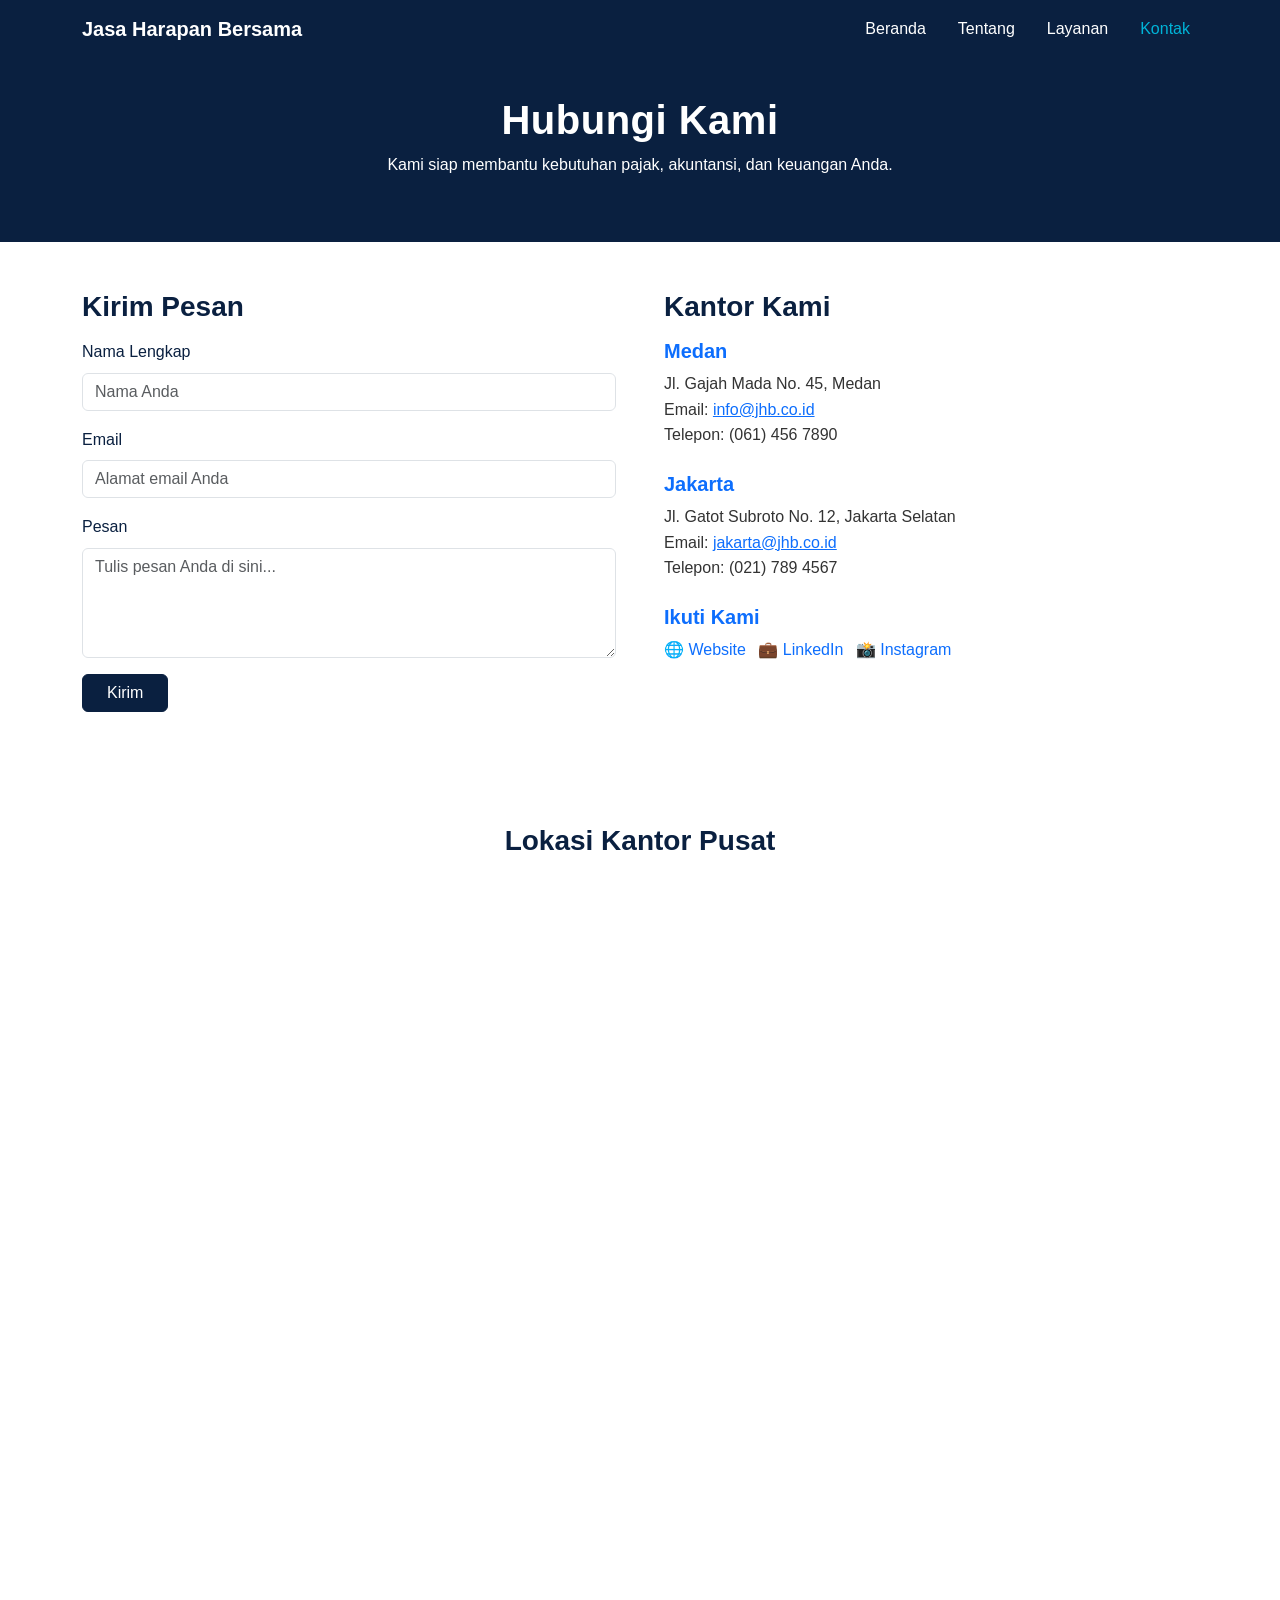
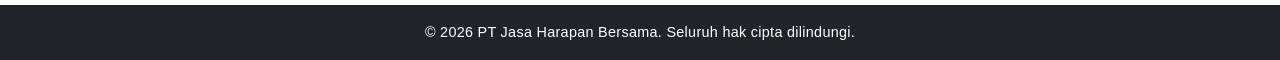
<file: contact.html>
<!DOCTYPE html>
<html lang="id">
<head>
  <meta charset="utf-8" />
  <meta name="viewport" content="width=device-width,initial-scale=1" />
  <title>Tentang Kami | PT Jasa Harapan Bersama</title>
  <meta name="description" content="Profil PT Jasa Harapan Bersama - Konsultan Pajak, Akuntansi, dan Audit profesional di Medan dan Jakarta.">
  <link rel="stylesheet" href="https://cdn.jsdelivr.net/npm/bootstrap@5.3.2/dist/css/bootstrap.min.css">
  <link rel="stylesheet" href="https://unpkg.com/aos@2.3.1/dist/aos.css">
  <link rel="stylesheet" href="css/style.css">
</head>
<body>
  <!-- Navbar -->
  <nav class="navbar navbar-expand-lg navbar-dark bg-navy fixed-top">
    <div class="container">
      <a class="navbar-brand fw-bold" href="index.html">Jasa Harapan Bersama</a>
      <button class="navbar-toggler" type="button" data-bs-toggle="collapse" data-bs-target="#navbarNav">
        <span class="navbar-toggler-icon"></span>
      </button>
      <div class="collapse navbar-collapse justify-content-end" id="navbarNav">
        <ul class="navbar-nav">
          <li class="nav-item"><a class="nav-link" href="index.html">Beranda</a></li>
          <li class="nav-item"><a class="nav-link" href="about.html">Tentang</a></li>
          <li class="nav-item"><a class="nav-link" href="services.html">Layanan</a></li>
          <li class="nav-item"><a class="nav-link active" href="contact.html">Kontak</a></li>
        </ul>
      </div>
    </div>
  </nav>

  <!-- Header -->
  <header class="text-white text-center py-5 mt-5" style="background: var(--navy);">
    <div class="container">
      <h1 data-aos="fade-up">Hubungi Kami</h1>
      <p data-aos="fade-up" data-aos-delay="100">Kami siap membantu kebutuhan pajak, akuntansi, dan keuangan Anda.</p>
    </div>
  </header>

  <!-- Contact Form Section -->
  <section class="py-5">
    <div class="container">
      <div class="row g-5 align-items-start">
        <!-- Form -->
        <div class="col-md-6" data-aos="fade-right">
          <h3 class="fw-bold mb-3">Kirim Pesan</h3>
          <form action="#" method="post">
            <div class="mb-3">
              <label for="name" class="form-label">Nama Lengkap</label>
              <input type="text" id="name" name="name" class="form-control" placeholder="Nama Anda" required />
            </div>
            <div class="mb-3">
              <label for="email" class="form-label">Email</label>
              <input type="email" id="email" name="email" class="form-control" placeholder="Alamat email Anda" required />
            </div>
            <div class="mb-3">
              <label for="message" class="form-label">Pesan</label>
              <textarea id="message" name="message" rows="4" class="form-control" placeholder="Tulis pesan Anda di sini..." required></textarea>
            </div>
            <button type="submit" class="btn btn-primary px-4">Kirim</button>
          </form>
        </div>

        <!-- Contact Info -->
        <div class="col-md-6" data-aos="fade-left">
          <h3 class="fw-bold mb-3">Kantor Kami</h3>

          <div class="mb-4">
            <h5 class="fw-bold text-primary">Medan</h5>
            <p class="mb-0">Jl. Gajah Mada No. 45, Medan</p>
            <p>Email: <a href="mailto:info@jhb.co.id">info@jhb.co.id</a><br>Telepon: (061) 456 7890</p>
          </div>

          <div class="mb-4">
            <h5 class="fw-bold text-primary">Jakarta</h5>
            <p class="mb-0">Jl. Gatot Subroto No. 12, Jakarta Selatan</p>
            <p>Email: <a href="mailto:jakarta@jhb.co.id">jakarta@jhb.co.id</a><br>Telepon: (021) 789 4567</p>
          </div>

          <h5 class="fw-bold text-primary">Ikuti Kami</h5>
          <p>
            <a href="#" class="text-decoration-none me-2">🌐 Website</a>
            <a href="#" class="text-decoration-none me-2">💼 LinkedIn</a>
            <a href="#" class="text-decoration-none">📸 Instagram</a>
          </p>
        </div>
      </div>
    </div>
  </section>

  <!-- Map Section -->
  <section class="pb-5">
    <div class="container" data-aos="fade-up">
      <h3 class="fw-bold text-center mb-4">Lokasi Kantor Pusat</h3>
      <div class="ratio ratio-16x9">
        <iframe 
          src="https://www.google.com/maps/embed?pb=!1m18!1m12!1m3!1d3982.628861877227!2d98.656!3d3.589!2m3!1f0!2f0!3f0!3m2!1i1024!2i768!4f13.1!3m3!1m2!1s0x303132%3A0x12345!2sMedan!5e0!3m2!1sid!2sid!4v0000000000"
          width="600"
          height="450"
          style="border:0;"
          allowfullscreen=""
          loading="lazy"
          referrerpolicy="no-referrer-when-downgrade">
        </iframe>
      </div>
    </div>
  </section>

  <!-- Footer -->
  <footer class="bg-dark text-white text-center py-3 mt-5">
    <p class="mb-0">© <span id="year"></span> PT Jasa Harapan Bersama. Seluruh hak cipta dilindungi.</p>
  </footer>

  <!-- JS -->
  <script src="https://cdn.jsdelivr.net/npm/bootstrap@5.3.3/dist/js/bootstrap.bundle.min.js"></script>
  <script src="https://unpkg.com/aos@2.3.4/dist/aos.js"></script>
  <script src="js/main.js"></script>
</body>
</html>
</file>
<file: css/style.css>
/* === PT JASA HARAPAN BERSAMA - STYLE.CSS === */

/* --- Global Reset --- */
* {
  margin: 0;
  padding: 0;
  box-sizing: border-box;
}

body {
  font-family: "Poppins", Arial, sans-serif;
  color: #333;
  background-color: #fff;
  scroll-behavior: smooth;
  line-height: 1.6;
}

/* --- Warna Utama --- */
:root {
  --navy: #0a2040;
  --navy-light: #103060;
  --accent: #00b4d8;
  --light-bg: #f8f9fa;
}

/* --- Navbar --- */
.navbar {
  background-color: var(--navy) !important;
}

.navbar .nav-link {
  color: #fff !important;
  margin-left: 1rem;
  font-weight: 500;
  transition: color 0.3s;
}

.navbar .nav-link:hover,
.navbar .nav-link.active {
  color: var(--accent) !important;
}

/* --- Header Section (judul tiap halaman) --- */
header.bg-primary {
  background: linear-gradient(135deg, var(--navy) 0%, var(--navy-light) 100%) !important;
  color: #fff !important;
}

header h1 {
  font-weight: 700;
  letter-spacing: 0.5px;
}

header p {
  opacity: 0.9;
}

/* --- Hero Section (Carousel di Beranda) --- */
.hero-slide {
  height: 100vh;
  background-position: center;
  background-size: cover;
  background-repeat: no-repeat;
  filter: brightness(70%);
}

.hero-overlay {
  position: absolute;
  inset: 0;
  background: rgba(0, 0, 0, 0.45);
  display: flex;
  align-items: center;
  justify-content: center;
  flex-direction: column;
  text-align: center;
  color: #fff;
  padding: 0 1rem;
}

.hero-overlay h1 {
  font-size: 2.8rem;
  font-weight: 700;
  max-width: 800px;
}

.hero-overlay p {
  font-size: 1.1rem;
  max-width: 700px;
  opacity: 0.9;
}

/* --- Tombol Kustom --- */
.btn-navy,
.btn-primary {
  background-color: var(--navy) !important;
  border-color: var(--navy) !important;
  color: #fff !important;
  transition: background 0.3s ease, transform 0.2s ease;
}

.btn-navy:hover,
.btn-primary:hover {
  background-color: var(--navy-light) !important;
  transform: translateY(-2px);
}

/* --- Layanan Cards --- */
.service-card,
.card {
  border: none;
  background: #fff;
  border-radius: 16px;
  transition: all 0.3s ease;
  box-shadow: 0 2px 8px rgba(0, 0, 0, 0.08);
}

.service-card:hover,
.card:hover {
  transform: translateY(-5px);
  box-shadow: 0 6px 14px rgba(0, 0, 0, 0.12);
}

.service-card img.icon {
  width: 60px;
  height: 60px;
  object-fit: contain;
}

/* --- Section Umum --- */
section {
  padding-top: 4rem;
  padding-bottom: 4rem;
}

section.bg-light {
  background-color: var(--light-bg) !important;
}

section h2,
section h3 {
  color: var(--navy);
}

/* --- Video Section --- */
section video {
  border-radius: 16px;
  box-shadow: 0 4px 16px rgba(0, 0, 0, 0.15);
}

/* --- Form Kontak --- */
form label {
  font-weight: 500;
  color: var(--navy);
}

form .form-control:focus {
  border-color: var(--accent);
  box-shadow: 0 0 0 0.2rem rgba(0, 180, 216, 0.25);
}

/* --- Footer --- */
footer {
  background-color: var(--navy);
  color: #fff;
  text-align: center;
  padding: 1.5rem 0;
}

footer p,
footer small {
  margin: 0;
  letter-spacing: 0.3px;
  font-size: 0.9rem;
}

/* --- Responsif --- */
@media (max-width: 991px) {
  .hero-slide {
    height: 70vh;
  }

  .hero-overlay h1 {
    font-size: 2rem;
  }

  .hero-overlay p {
    font-size: 1rem;
  }

  .service-card {
    padding: 1.5rem;
  }
}

@media (max-width: 576px) {
  .hero-overlay {
    padding: 0 1rem;
  }

  .btn-lg {
    font-size: 1rem;
    padding: 0.6rem 1.2rem;
  }
}

/* --- Efek Halus Umum --- */
a,
button {
  transition: all 0.25s ease;
}

img,
video {
  transition: transform 0.25s ease, box-shadow 0.25s ease;
}

.card:hover img,
.card:hover video {
  transform: scale(1.02);
}

.bg-navy {
  background-color: var(--navy) !important;
}
</file>
